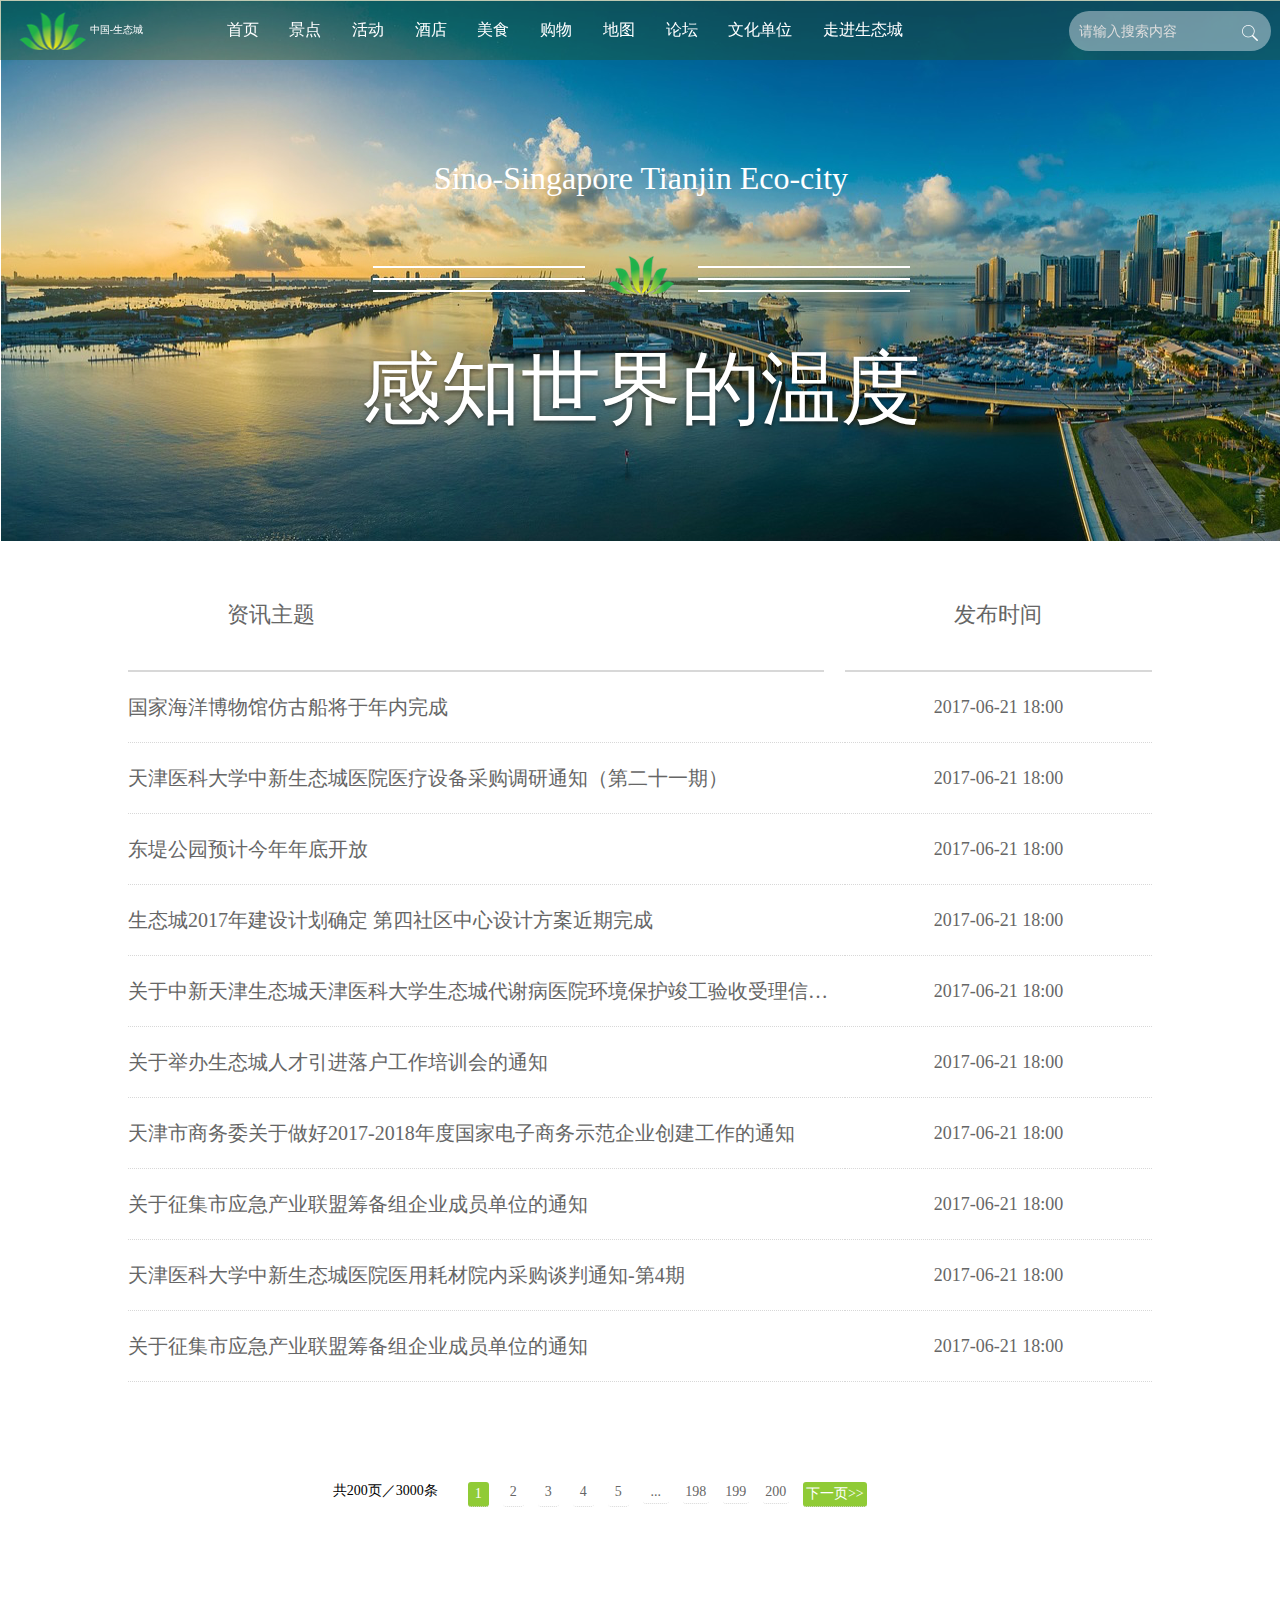
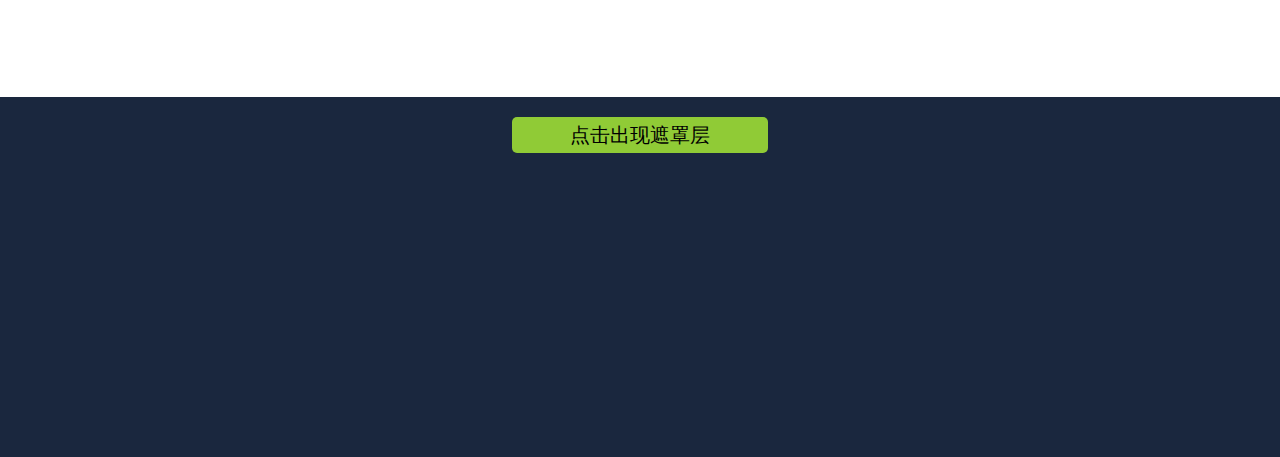
<file: views/index.html>
<!DOCTYPE html>
<html>
<head>
  <meta charset="utf-8">
  <meta http-equiv="X-UA-Compatible" content="IE=edge">
  <title></title>
  <link rel="stylesheet" href="../public/css/main.css">
</head>
<body>
	<div class="header">
		<div class="header-head">
			<div class="header-head-logo">
				<img src="../public/images/logo.png" alt="logo">
				<span>中国-生态城
				<!-- 天津生态城 --></span>
			</div>
			<div class="header-head-menu">
				<ul>
					<li><a href="#">首页</a></li>
					<li><a href="#">景点</a></li>
					<li><a href="#">活动</a></li>
					<li><a href="#">酒店</a></li>
					<li><a href="#">美食</a></li>
					<li><a href="#">购物</a></li>
					<li><a href="#">地图</a></li>
					<li><a href="#">论坛</a></li>
					<li><a href="#">文化单位</a></li>
					<li><a href="#">走进生态城</a></li>
				</ul>
			</div>
			<div class="header-head-search">
				<input type="" name="" placeholder="请输入搜索内容">
				<img src="../public/images/搜索_搜索.png" alt="搜索_搜索.png">
			</div>
		</div>
		<img src="../public/images/Group4.png" alt="搜索_搜索.png">
		<div class="header-foot">
			<p>Sino-Singapore Tianjin Eco-city</p>
			<div>
				<div><hr><hr><hr></div>
				
				<img src="../public/images/logo.png" alt="logo" alt="">
				<div><hr><hr><hr></div>
			</div>
			<p>感知世界的温度</p> 
		</div>
	</div>
	<div class="content">
		<ul>
			<li>
				<a href="#" class="theme">资讯主题</a>
				<a href="#" class="time">发布时间</a>
			</li>
			<li>
				<a href="#">国家海洋博物馆仿古船将于年内完成</a>
				<span>2017-06-21  18:00</span>
			</li>
			<li>	
				<a href="#">
					天津医科大学中新生态城医院医疗设备采购调研通知（第二十一期）
				</a>
				<span>2017-06-21  18:00</span>
			</li>
			<li>
				<a href="#">东堤公园预计今年年底开放</a>
				<span>2017-06-21  18:00</span>
			</li>
			<li>
				<a href="#">生态城2017年建设计划确定 第四社区中心设计方案近期完成</a>
				<span>2017-06-21  18:00</span>
			</li>
			<li>	
				<a href="#">
					关于中新天津生态城天津医科大学生态城代谢病医院环境保护竣工验收受理信息公示
				</a>
				<span>2017-06-21  18:00</span>
			</li>
			<li>
				<a href="#">关于举办生态城人才引进落户工作培训会的通知</a>
				<span>2017-06-21  18:00</span>
			</li>
			<li>
				<a href="#">
					天津市商务委关于做好2017-2018年度国家电子商务示范企业创建工作的通知
				</a>
				<span>2017-06-21  18:00</span>
			</li>
			<li>
				<a href="#">关于征集市应急产业联盟筹备组企业成员单位的通知</a>
				<span>2017-06-21  18:00</span>
			</li>
			<li>
				<a href="#">
					天津医科大学中新生态城医院医用耗材院内采购谈判通知-第4期
				</a>				
				<span>2017-06-21  18:00</span>
			</li>
			<li>
				<a href="#">关于征集市应急产业联盟筹备组企业成员单位的通知</a>
				<span>2017-06-21  18:00</span>
			</li>
		</ul>
		<div class="clearf"></div>
		<div class="page">
			<ul  class="pagination">
				<li class="pagenum">共200页／3000条</li>
			  <li><a class="active" href="#">1</a></li>
			  <li><a href="#">2</a></li>
			  <li><a href="#">3</a></li>
			  <li><a href="#">4</a></li>
			  <li><a href="#">5</a></li>
			  <li><a href="#" class="three">...</a></li>
			  <li><a href="#" class="three">198</a></li>
			  <li><a href="#" class="three">199</a></li>
			  <li><a href="#" class="three">200</a></li>
			  <li><a class="next" href="#">下一页>></a></li>
			</ul>
		</div>
	</div>
	<div class="clearf"></div>
	<div class="footer">
		<button id="alert-btn" onclick="showModal()">点击出现遮罩层</button>
	</div>
</div>



<div id="mask">
	<div class="alertModal">
		<ul>
			<li class="title">报 名</li>
			<li class="name">姓名</li>
			<li class="name-input">
				<input type="text" placeholder="请输入您的姓名">
			</li>
			<li class="phone">电话</li>
			<li class="phone-input">
				<input type="text" placeholder="请输入联系电话">
			</li>
			<li class="number">人数</li>
			<li class="number-select">
				<span class="minus-number">-</span>
				<span class="how-number">3</span>
				<span class="add-number">+</span>
				<span class="unit-number">人</span>
			</li>
			<li class="submit">
				<button>提交</button>
			</li>
		</ul>
	</div>
	<script type="text/javascript" src="../public/jquery/jquery.js"></script>
	<script>
		$(document).ready(function(){
			$("#mask").hide();
			$("#mask").on("click",function(){
				$("#mask").hide();
				$("#mask").removeClass("mask");
				$("body").removeClass("Kill-scroll");
			});
			$('#mask>*').click(function(event){
			  event.stopPropagation();
			});
		})
		function showModal(){
			$("#mask").show();
			$("#mask").removeClass("mask");
			$("#mask").addClass("mask");
			$("body").addClass("Kill-scroll");
		}
	</script>
</body>

</html>
</file>
<file: public/css/main.css>
.border-box {
  -webkit-box-sizing: border-box;
  -moz-box-sizing: border-box;
  box-sizing: border-box;
}
/* 标签初始化 */
* {
  margin: 0;
  padding: 0;
}
b {
  font-weight: normal;
}
html {
  min-height: 100%;
}
body {
  padding: 0;
  margin: 0;
  font-weight: normal;
  min-height: 100%;
  -webkit-tap-highlight-color: rgba(0, 0, 0, 0);
  font-family: "微软雅黑";
}
img,
input,
select {
  vertical-align: middle;
}
input::-ms-clear {
  display: none;
}
img {
  border: 0;
}
input::-webkit-input-placeholder {
  /* WebKit browsers */
  color: #ddd;
}
input::-moz-placeholder {
  /* Mozilla Firefox 4 to 18 */
  color: #ddd;
}
input::-moz-placeholder {
  /* Mozilla Firefox 19+ */
  color: #ddd;
}
input::-ms-input-placeholder {
  /* Internet Explorer 10+ */
  color: #ddd;
}
textarea::-webkit-input-placeholder {
  /* WebKit browsers */
  color: #ddd;
}
textarea::-moz-placeholder {
  /* Mozilla Firefox 4 to 18 */
  color: #ddd;
}
textarea::-moz-placeholder {
  /* Mozilla Firefox 19+ */
  color: #ddd;
}
textarea::-ms-input-placeholder {
  /* Internet Explorer 10+ */
  color: #ddd;
}
li {
  list-style-type: none;
}
table {
  border-collapse: collapse;
  border-spacing: 0;
}
th,
td {
  padding: 0;
}
input,
button,
select,
textarea {
  outline: none;
  resize: none;
}
a {
  outline: medium none;
  text-decoration: none;
  cursor: pointer;
}
a:hover {
  text-decoration: none;
}
/* 浮动 、清除 其它 */
.left {
  float: left !important;
  display: inline;
}
.right {
  float: right !important;
  display: inline;
}
.clearf {
  clear: both;
  line-height: 0;
  height: 0%;
  font: 0px Arial;
  overflow: hidden;
}
.none {
  display: none;
}
/*
 *  弹窗遮罩
 */
.mask {
  position: fixed;
  top: 0;
  bottom: 0;
  left: 0;
  right: 0;
  z-index: 999;
  background: rgba(0, 0, 0, 0.2);
}
.bg-grey {
  background-color: #f8f8f8;
}
@media screen and (max-width: 1170px) {
  .header-foot {
    display: none;
  }
}
/* 整体布局 */
body {
  width: 100%;
}
body .header {
  width: 100%;
}
body .content {
  width: 80%;
  margin: 0 auto;
}
body .footer {
  width: 100%;
  height: 360px;
  background-color: #1A273E;
}
/* 头部 */
.header {
  height: 540px;
  border: 1px #ffffff solid;
}
.header img:first-child {
  width: 100%;
}
.header .header-head {
  width: 100%;
  position: fixed;
  top: 0;
  left: 0;
  color: #ffffff;
  height: 60px;
  line-height: 60px;
  background: rgba(40, 75, 0, 0.3);
}
.header .header-head .header-head-logo {
  /* border: 1px red solid; */
  float: left;
  margin-left: 1.5%;
  width: 12%;
  font-size: 10px;
}
.header .header-head .header-head-logo img:first-child {
  width: 68px;
  height: 38px;
}
.header .header-head .header-head-menu {
  /* border: 1px red solid; */
  height: 40px;
  padding-top: 20px;
  float: left;
  margin-left: 3%;
  width: 60%;
}
.header .header-head .header-head-menu ul li {
  float: left;
  line-height: 20px;
  height: 22px;
  padding-left: 2%;
  padding-right: 2%;
}
.header .header-head .header-head-menu ul li a {
  color: #ffffff;
  font-size: 16px;
}
.header .header-head .header-head-search {
  /* border: 1px red solid; */
  float: right;
  margin-right: 1.5%;
  width: 15%;
}
.header .header-head .header-head-search input {
  border: 0 solid red;
  width: 100%;
  height: 40px;
  line-height: 17px;
  padding-left: 10px;
  background-color: rgba(255, 255, 255, 0.4);
  border-radius: 100px;
  font-size: 14px;
}
.header .header-head .header-head-search img {
  float: right;
  margin-right: 1.5%;
  margin-top: -35px;
}
.header .header-foot {
  /* border: 1px red solid; */
  /* float: left;加了浮动就不行了 */
  width: 50%;
  margin-left: 25%;
  margin-top: -380px;
  text-align: center;
  color: #ffffff;
}
.header .header-foot p:first-child {
  color: #ffffff;
  width: 562px;
  height: 35px;
  line-height: 35px;
  font-size: 32px;
  letter-spacing: 0;
  margin: 0px auto 60px;
}
.header .header-foot p:last-child {
  font-family: STXingkai;
  color: #ffffff;
  font-size: 80px;
  margin-top: 30px;
  letter-spacing: 0;
  text-shadow: 0 2px 4px rgba(0, 0, 0, 0.55);
}
.header .header-foot div img {
  vertical-align: top;
}
.header .header-foot div div {
  display: inline-block;
  width: 250px;
}
.header .header-foot hr {
  border: #ffffff 1px solid;
  margin: 10px auto;
  width: 210px;
}
/* 内容 */
.content {
  /* border: blue solid 1px; */
}
.content ul {
  float: left;
  width: 100%;
  /* border: red solid 1px; */
}
.content ul .theme,
.content ul .time {
  /* border: 1px red solid; */
  font-size: 22px;
  color: #666666;
  padding-top: 38px;
  padding-bottom: 20px;
  border-bottom: 2px solid #D8D8D8;
}
.content ul .time {
  text-align: center;
  display: inline-block;
  width: 30%;
  float: right;
  min-width: 22px;
}
.content ul .theme {
  text-align: center;
  display: inline-block;
  width: 28%;
  float: left;
  padding-right: 40%;
  min-width: 22px;
}
.content ul a {
  white-space: nowrap;
  overflow: hidden;
  text-overflow: ellipsis;
  display: inline-block;
  width: 70%;
  float: left;
  color: #666666;
  line-height: 70px;
  border-bottom: 1px dotted #D8D8D8;
  font-size: 20px;
}
.content ul span {
  display: inline-block;
  width: 30%;
  float: right;
  color: #666666;
  line-height: 70px;
  border-bottom: 1px dotted #D8D8D8;
  text-align: center;
  font-size: 18px;
}
.content div.page {
  width: 60%;
  margin: 100px auto 315px;
}
.content div.page .pagination {
  display: inline-block;
  width: 100%;
  padding: 0;
  margin: 0;
}
.content div.page .pagination a {
  display: inline-block;
  width: 21px;
  height: 24px;
  color: #666666;
  font-size: 14px;
  line-height: 20px;
  margin-right: 14px;
  border-radius: 3px;
  text-align: center;
  float: left;
  padding: 0;
  transition: background-color 0.3s;
}
.content div.page .pagination a:hover:not(.active) {
  background-color: #ddd;
}
.content div.page .pagination .active {
  background-color: #90CB36;
  color: white;
  line-height: 23px;
}
.content div.page .pagination .next {
  width: 64px;
  height: 24px;
  line-height: 23px;
  background-color: #90CB36;
  color: white;
}
.content div.page .pagination .three {
  width: 26px;
  height: 21px;
}
.content div.page .pagination .pagenum {
  float: left;
  font-size: 14px;
  width: 115px;
  height: 20px;
  margin-right: 20px;
}
/* 页足 */
.footer {
  text-align: center;
}
.footer #alert-btn {
  border: 0 solid red;
  display: inline-block;
  width: 20%;
  height: 10%;
  margin-top: 20px;
  font-size: 20px;
  border-radius: 5px;
  background-color: #90CB36;
  cursor: pointer;
}
.footer #alert-btn:hover {
  background-color: #ddd;
}
/* 遮罩弹窗 */
.mask .alertModal {
  position: absolute;
  left: 403px;
  top: 8%;
  width: 635px;
  height: 497px;
  z-index: 1000;
  background: #FFFFFF;
  border-radius: 6px;
}
.mask .alertModal ul {
  margin: 30px 74px;
}
.mask .alertModal ul .title {
  font-size: 26px;
  color: #333333;
  line-height: 27px;
  margin-bottom: 38px;
  text-align: center;
}
.mask .alertModal ul .name {
  font-size: 22px;
  color: #788e9d;
  line-height: 30px;
  margin-bottom: 16px;
  font-family: PingFangSC-Regular;
}
.mask .alertModal ul .name-input input {
  display: inline-block;
  width: 478px;
  height: 38px;
  line-height: 0px;
  padding-left: 15px;
  padding-right: 15px;
  margin-bottom: 20px;
  border: 1px solid #E1E1E1;
  border-radius: 75px;
}
.mask .alertModal ul .name-input input:focus {
  border-color: #8ce109;
}
.mask .alertModal ul .phone {
  font-size: 22px;
  color: #788e9d;
  line-height: 30px;
  margin-bottom: 16px;
  font-family: PingFangSC-Regular;
}
.mask .alertModal ul .phone-input input {
  display: inline-block;
  width: 478px;
  height: 38px;
  line-height: 0px;
  padding-left: 15px;
  padding-right: 15px;
  margin-bottom: 20px;
  border: 1px solid #E1E1E1;
  border-radius: 75px;
}
.mask .alertModal ul .phone-input input:focus {
  border-color: #8ce109;
}
.mask .alertModal ul .number {
  font-size: 22px;
  color: #788e9d;
  line-height: 30px;
  margin-bottom: 16px;
  font-family: PingFangSC-Regular;
}
.mask .alertModal ul .number-select {
  margin-bottom: 35px;
  vertical-align: middle;
}
.mask .alertModal ul .number-select span {
  display: inline-block;
}
.mask .alertModal ul .number-select .minus-number {
  font-size: 30px;
  color: #90cb36;
  line-height: 38px;
  margin-bottom: 0;
  width: 40px;
  height: 38px;
  margin-right: 11px;
  text-align: center;
  border: 1px solid #E1E1E1;
  border-top-left-radius: 15px;
  border-bottom-left-radius: 15px;
}
.mask .alertModal ul .number-select .how-number {
  width: 60px;
  height: 37px;
  line-height: 47px;
  text-align: center;
  border: 1px solid #E1E1E1;
  border-radius: 5px;
  margin-right: 10px;
}
.mask .alertModal ul .number-select .add-number {
  font-size: 30px;
  color: #90cb36;
  line-height: 38px;
  margin-bottom: 0;
  width: 41px;
  height: 38px;
  margin-right: 10px;
  text-align: center;
  border: 1px solid #E1E1E1;
  border-top-right-radius: 15px;
  border-bottom-right-radius: 15px;
}
.mask .alertModal ul .number-select .unit-number {
  font-size: 20px;
  color: #788e9d;
  line-height: 28px;
  margin-bottom: 0;
  width: 20px;
  height: 28px;
  font-family: PingFangSC-Regular;
  margin-right: 12px;
}
.mask .alertModal ul .submit {
  text-align: center;
  width: 478px;
  height: 50px;
}
.mask .alertModal ul .submit button {
  border: 0 solid red;
  font-size: 18px;
  color: #ffffff;
  line-height: 25px;
  margin-bottom: 0;
  display: inline-block;
  text-align: center;
  width: 180px;
  height: 50px;
  background: #90CB36;
  border-radius: 78.95px;
  font-family: PingFangSC-Medium;
  letter-spacing: 0.34px;
}
/* 防止遮罩下页面滚动 */
.Kill-scroll {
  overflow: hidden;
}
</file>
